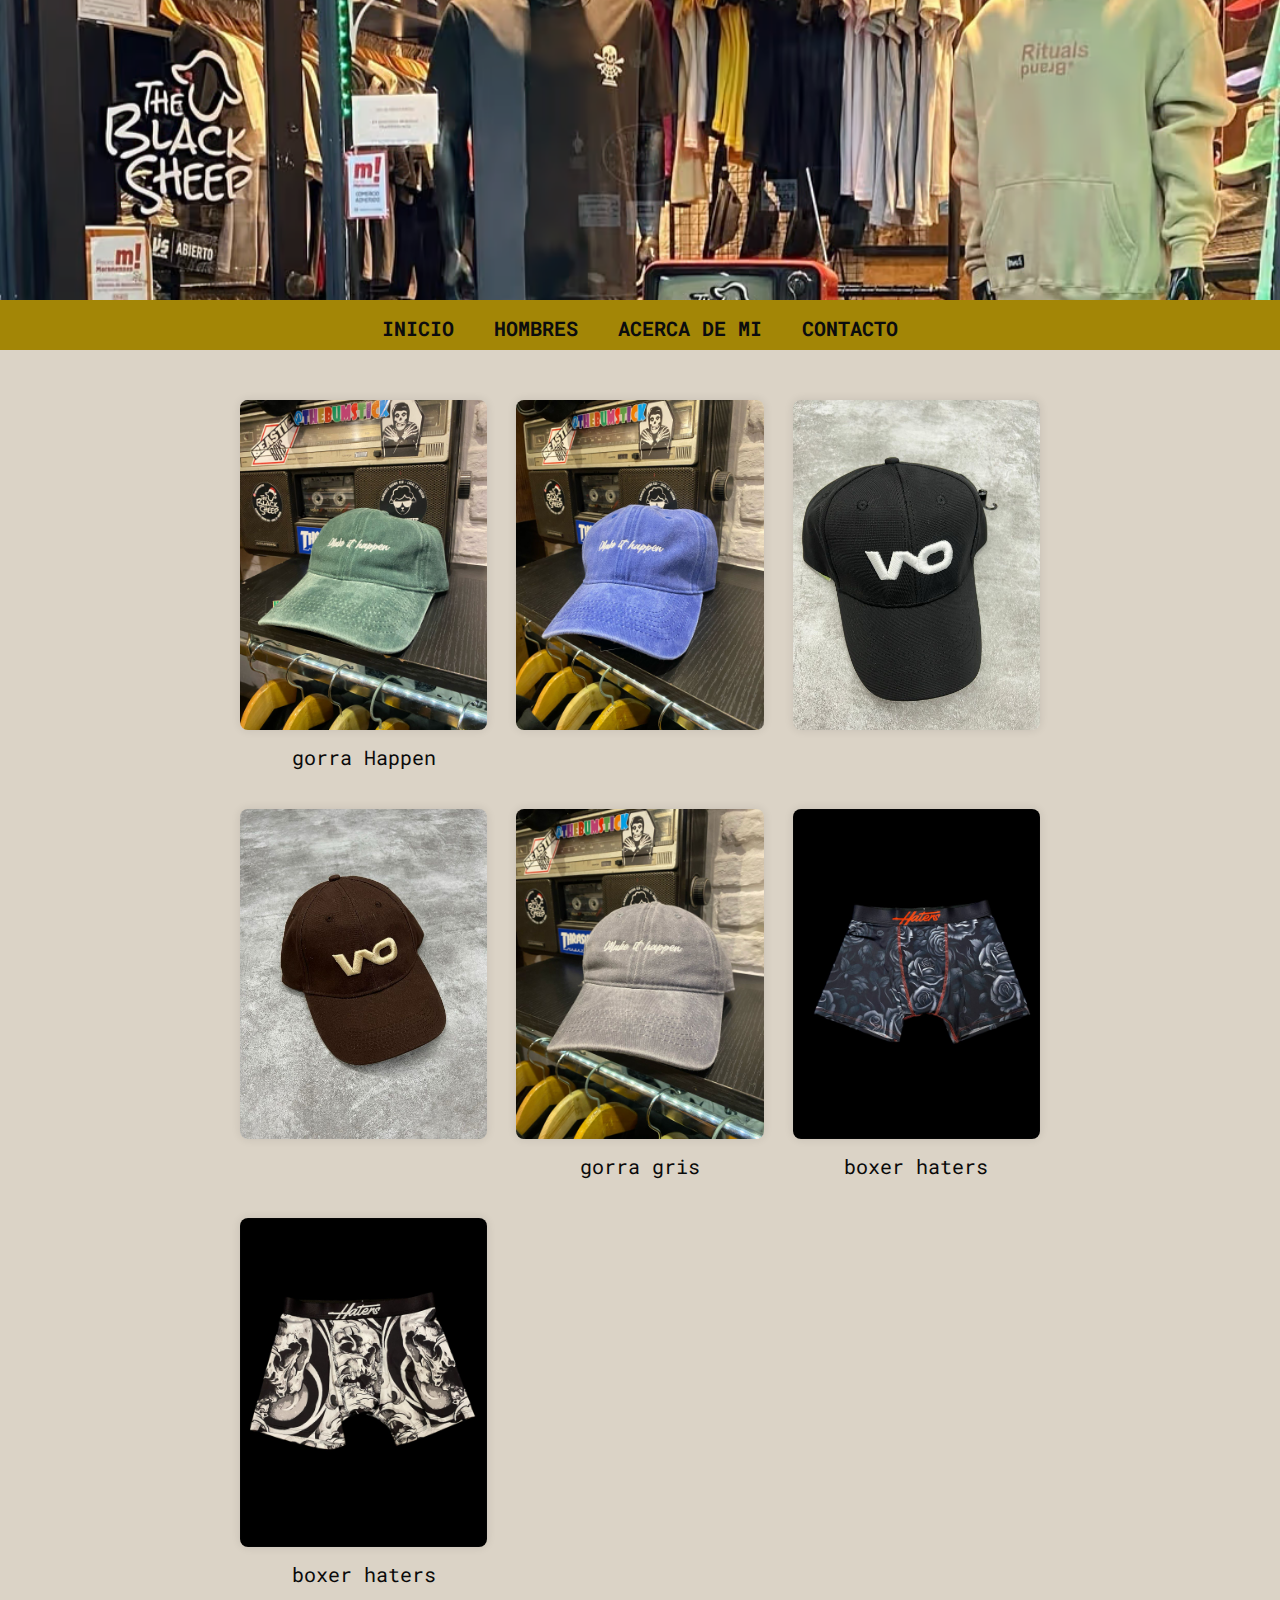
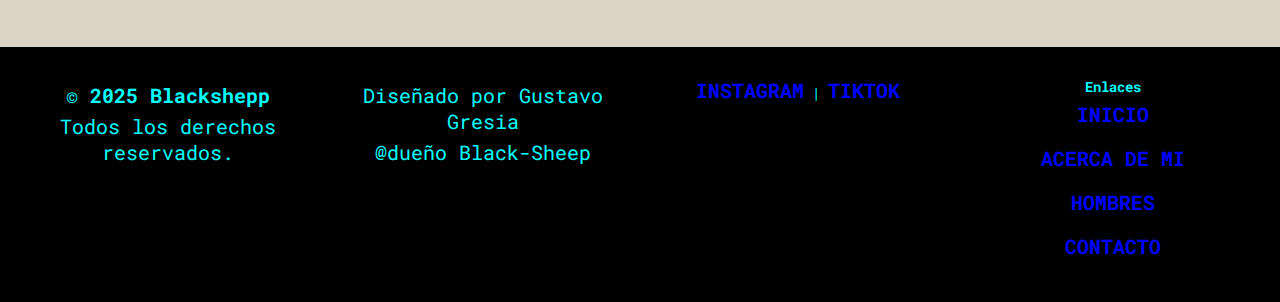
<file: paginas/accesorios.html>
<!DOCTYPE html>
<html lang="es">
<head>
    <meta charset="UTF-8">
    <meta name="viewport" content="width=device-width, initial-scale=1.0">
    <title>Accesorios</title>
    <meta name="description" content="Tienda de ropa Multi marca, especializada en moda masculina y accesorios. Encuentra las últimas tendencias en ropa y complementos.">
    <meta name="keywords" content="ropa, moda, accesorios, hombres, tienda online, Black Sheep morom, Buenos Aires">
    <link rel="stylesheet" href="../css/estilos.css">
   <link rel="shortcut icon" href="../imagenes/logo.png" type="image/x-icon">   
</head>
<body>
    <header> 
    </header>
    <main>
    <nav>
        <ul><li>
             <a href="../index.html"> Inicio </a> 
             <a href="../paginas/hombres.html"> Hombres</a> 
             <a href="../paginas/acerca-de-mi.html"> Acerca de mi </a> 
             <a href="../paginas/contacto.html"> Contacto </a> 
            </li></ul>
    </nav>
 
        <div class="grid-accesorios">
             <div class="producto"><img src="../fotos/gorra 1.jpeg" alt="gorra 1"><p> gorra Happen</p></div>
                <div class="producto"><img src="../fotos/gorra 4.jpeg" alt="gorra"><p> </p></div>
                <div class="producto"><img src="../fotos/gorra2.jpeg" alt="gorra2"><p> </p></div>
                <div class="producto"><img src="../fotos/gorra3.jpeg" alt="gorra3"><p></p></div> 
                <div class="producto"><img src="../fotos/gorra gris.jpeg" alt="gorra gris"><p>gorra gris</p></div>
                <div class="producto"><img src="../fotos/boxer 2.jpeg" alt="boxer 2"><p>boxer haters</p></div>
                <div class="producto"><img src="../fotos/boxer 1.jpeg" alt="buzo1"><p> boxer haters </p></div>
                
          </div>
</main>
<footer class="footer">
  <div class="footer-col">
    <p><strong>&copy; 2025 Blackshepp</strong></p>
    <p>Todos los derechos reservados.</p>
  </div>
  <div class="footer-col">
    <p>Diseñado por Gustavo Gresia</p>
    <p>@dueño Black-Sheep</p>
  </div>
  <div class="footer-col">
    <a href="https://www.instagram.com/blacksheeptbs/" target="_blank" rel="noopener noreferrer">Instagram</a> |
    <a href="https://tiktok.com/@blacksheptbs/" target="_blank" rel="noopener noreferrer">TikTok</a>
  </div>
  <div class="footer-col">
      <h4>Enlaces</h4>
    <ul>
      <li><a href="../index.html">Inicio</a></li>
      <li><a href="./acerca-de-mi.html">Acerca de mi</a></li>
      <li><a href="./hombres.html">Hombres</a></li>
        <li><a href="./contacto.html">Contacto</a></li>
    </ul>
  </div>
</footer>
</body>
</html>
</file>
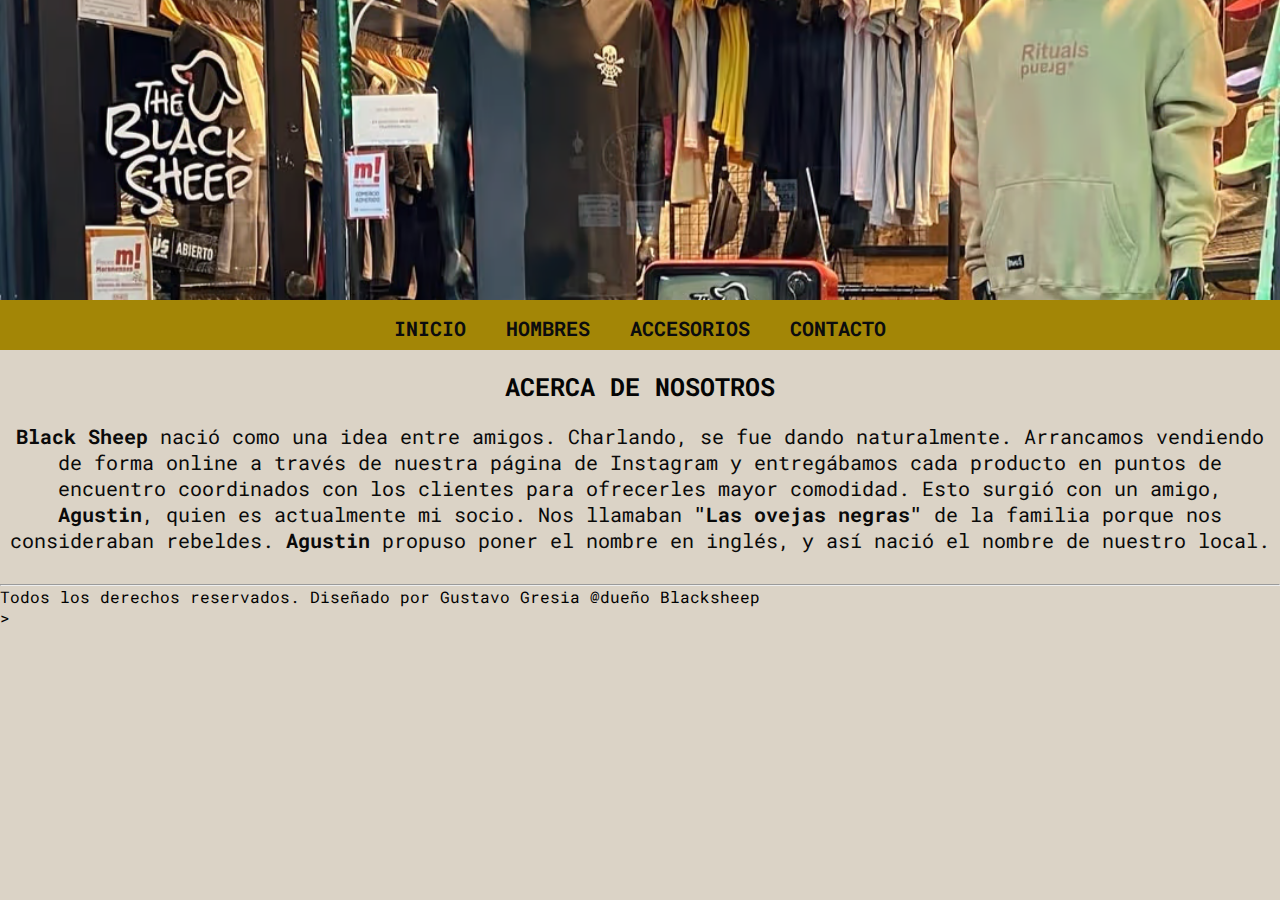
<file: paginas/acerca-de-mi.html>
<!DOCTYPE html>
<html lang="es">
<head>
    <meta charset="UTF-8">
    <meta name="viewport" content="width=device-width, initial-scale=1.0">

  
    <link rel="stylesheet" href="../css/estilos.css">
    <link rel="shortcut icon" href="../imagenes/logo.png" type="image/x-icon">
    <title>Acerca de mi </title>
</head>
<body>
    <header> 
        
        
    </header>
    <nav>
        <ul><li>
             <a href="../index.html"> Inicio </a> 
             <a href="../paginas/hombres.html"> Hombres</a>
             <a href="../paginas/accesorios.html"> Accesorios</a> 
             <a href="../paginas/contacto.html"> Contacto </a> 
            </li></ul>
        </nav>
    <main>  
        <h2>Acerca de Nosotros</h2>
       <p> 
        <B>Black Sheep </B>nació como una idea entre amigos. Charlando, se fue dando naturalmente. Arrancamos vendiendo de forma online a través de nuestra página de Instagram y entregábamos cada producto en puntos de encuentro coordinados con los clientes para ofrecerles mayor comodidad.

Esto surgió con un amigo, <B>Agustin</B>, quien es actualmente mi socio. Nos llamaban <B>"Las ovejas negras" </B>de la familia porque nos consideraban rebeldes. <B>Agustin</B> propuso poner el nombre en inglés, y así nació el nombre de nuestro local. </p>
     </p>
</main>
<br>    
<footer> <hr>Todos los derechos reservados. Diseñado por Gustavo Gresia @dueño Blacksheep <br> >
    
</body>
</html>
</file>
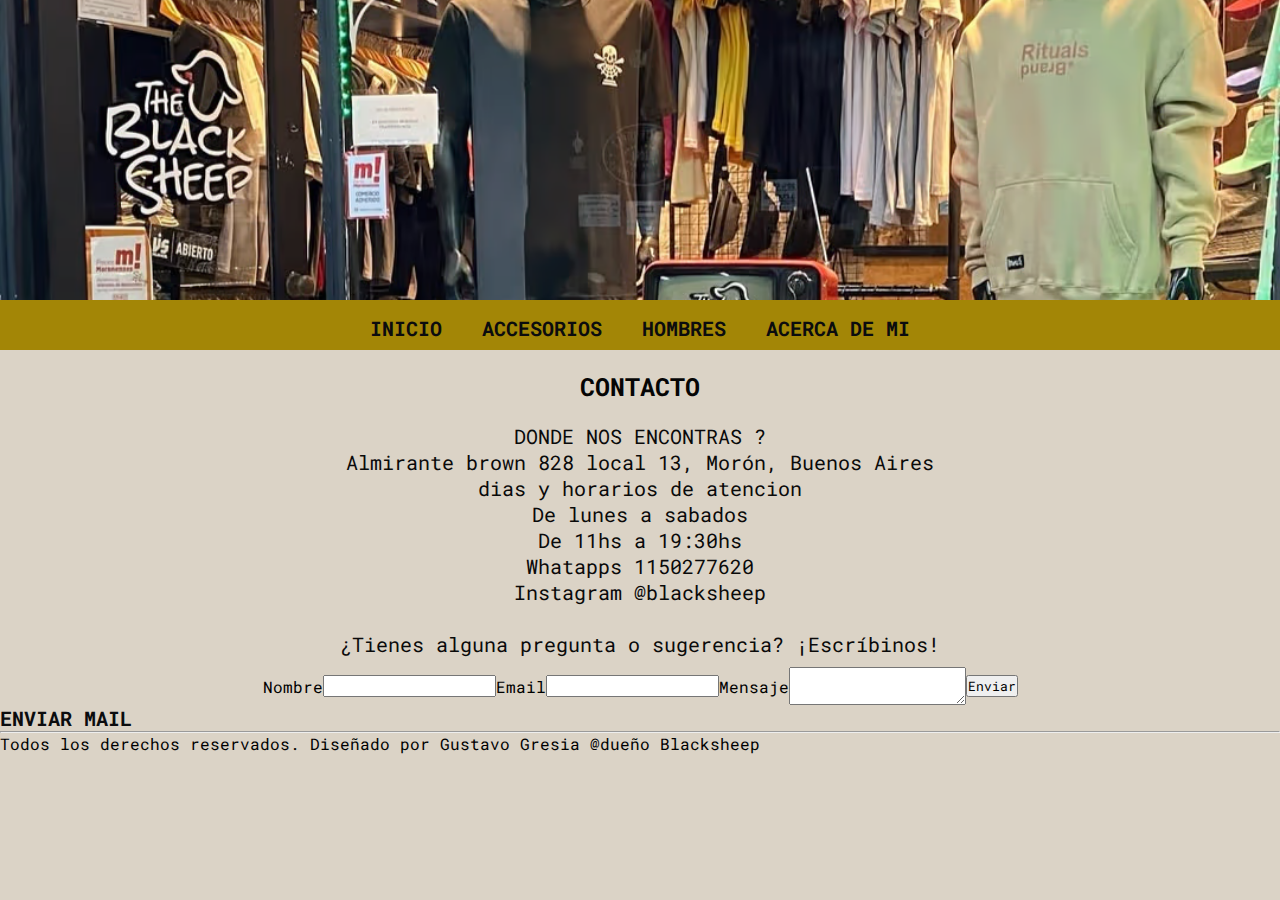
<file: paginas/contacto.html>
<!DOCTYPE html>
<html lang="es">
<head>
    <meta charset="UTF-8">
    <meta name="viewport" content="width=device-width, initial-scale=1.0">
    <link rel="stylesheet" href="../css/estilos.css">
    <link rel="shortcut icon" href="../imagenes/logo.png" type="image/x-icon">
    <title>Contacto</title>
</head>
<body>
    <header> 
    
    </header>
    <nav>
      <ul><li>
             <a href="../index.html"> Inicio </a> 
            <a href="../paginas/accesorios.html">Accesorios </a>
            <a href="../paginas/hombres.html">Hombres </a> 
             <a href="../paginas/acerca-de-mi.html"> Acerca de mi </a> 
            </li></ul>
            </nav>
    <main> <h2> Contacto</h2> 
        <div> 
            <p>
             DONDE NOS ENCONTRAS ? <br>
             Almirante brown 828 local 13, Morón, Buenos Aires <br>
                dias y horarios de atencion <br> 
                De lunes a sabados <br>
                De 11hs a 19:30hs <br>
                Whatapps 1150277620 <br>
                Instagram @blacksheep <br>
                <br>
            ¿Tienes alguna pregunta o sugerencia? ¡Escríbinos! </p>

        </div>
        <form action="enviar.php" method="post">
            <label for="nombre">Nombre</label>
            <input type="text" name="nombre" id="nombre" required>
            <label for="email">Email</label>
            <input type="email" name="email" id="email" required>
            <label for="mensaje">Mensaje</label>
            <textarea name="mensaje" id="mensaje" required></textarea>
            <input type="submit" value="Enviar">
        </form>
        <a href="maito:adm.gresia@gmail.com" title="Enviar mail a Black Sheep">Enviar Mail</a>
</main>
<footer> <hr>Todos los derechos reservados. Diseñado por Gustavo Gresia @dueño Blacksheep <br> 
    
</body>
</html>
</file>
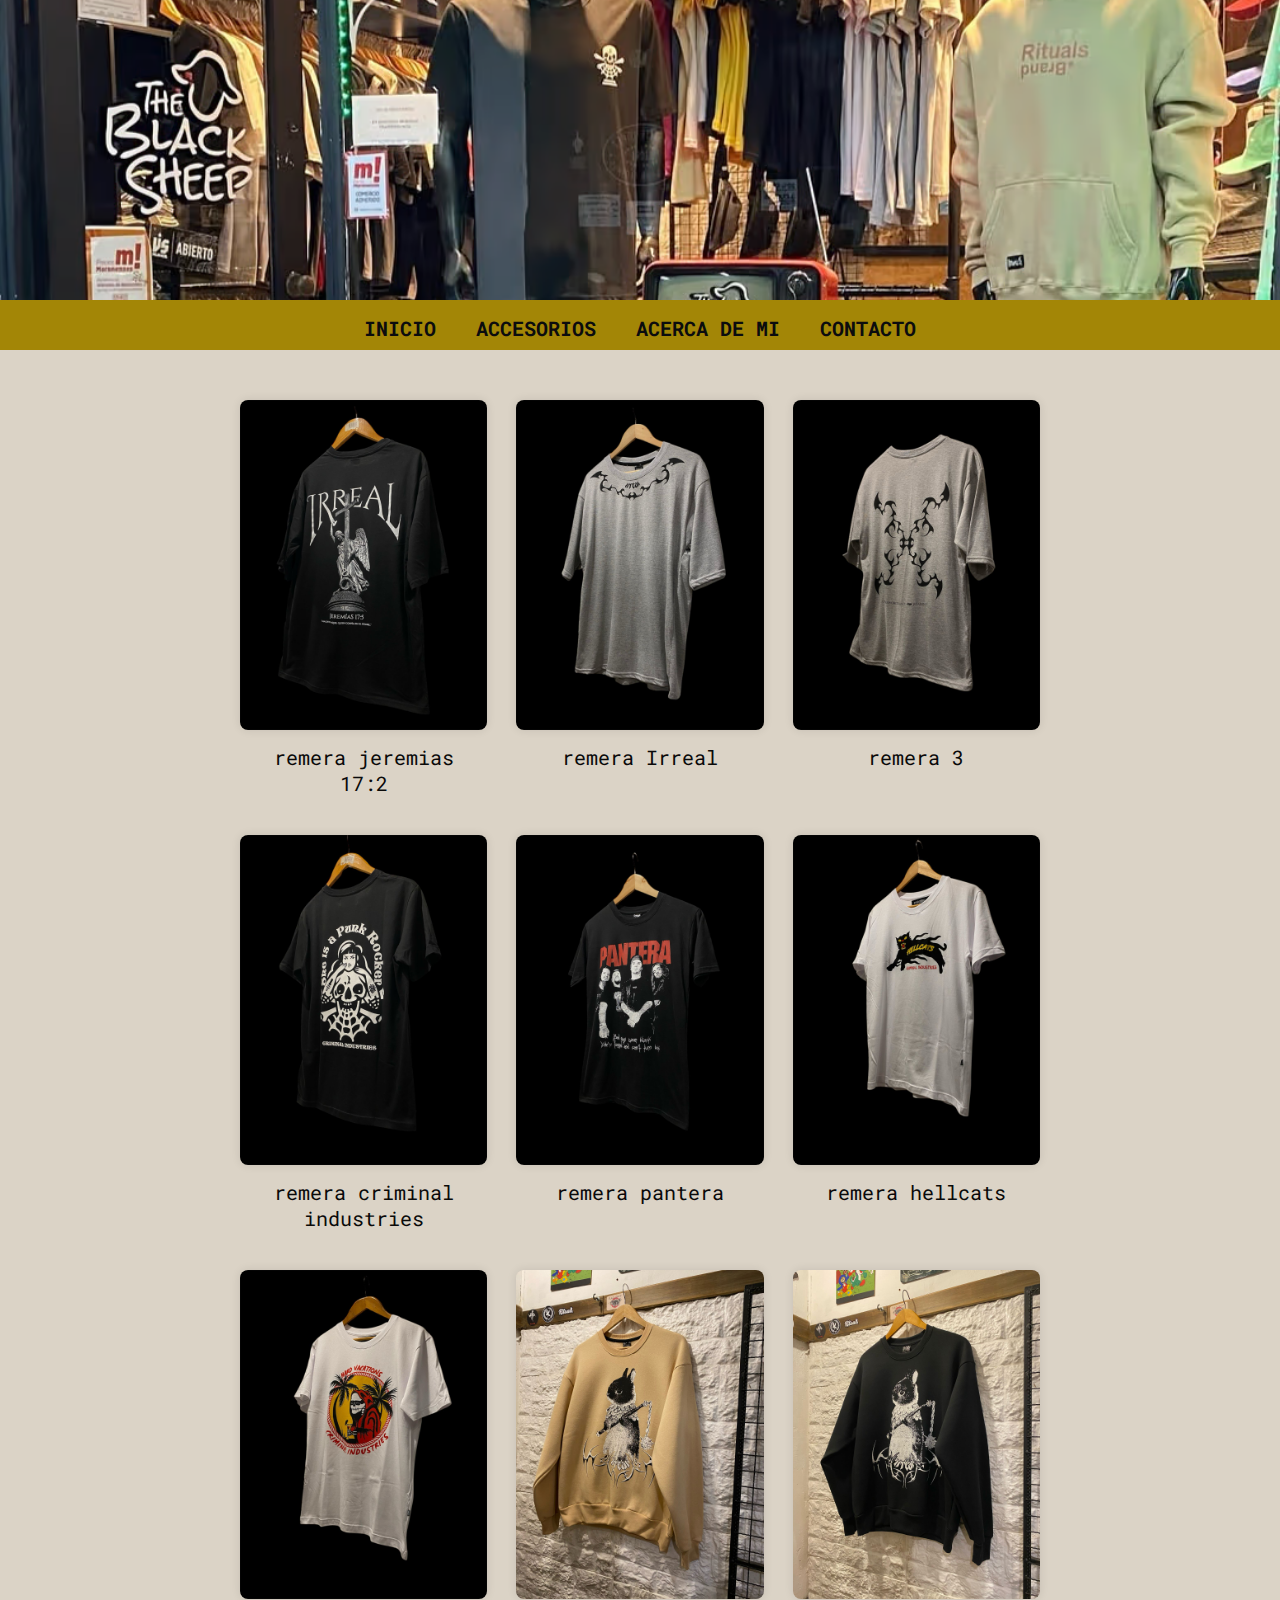
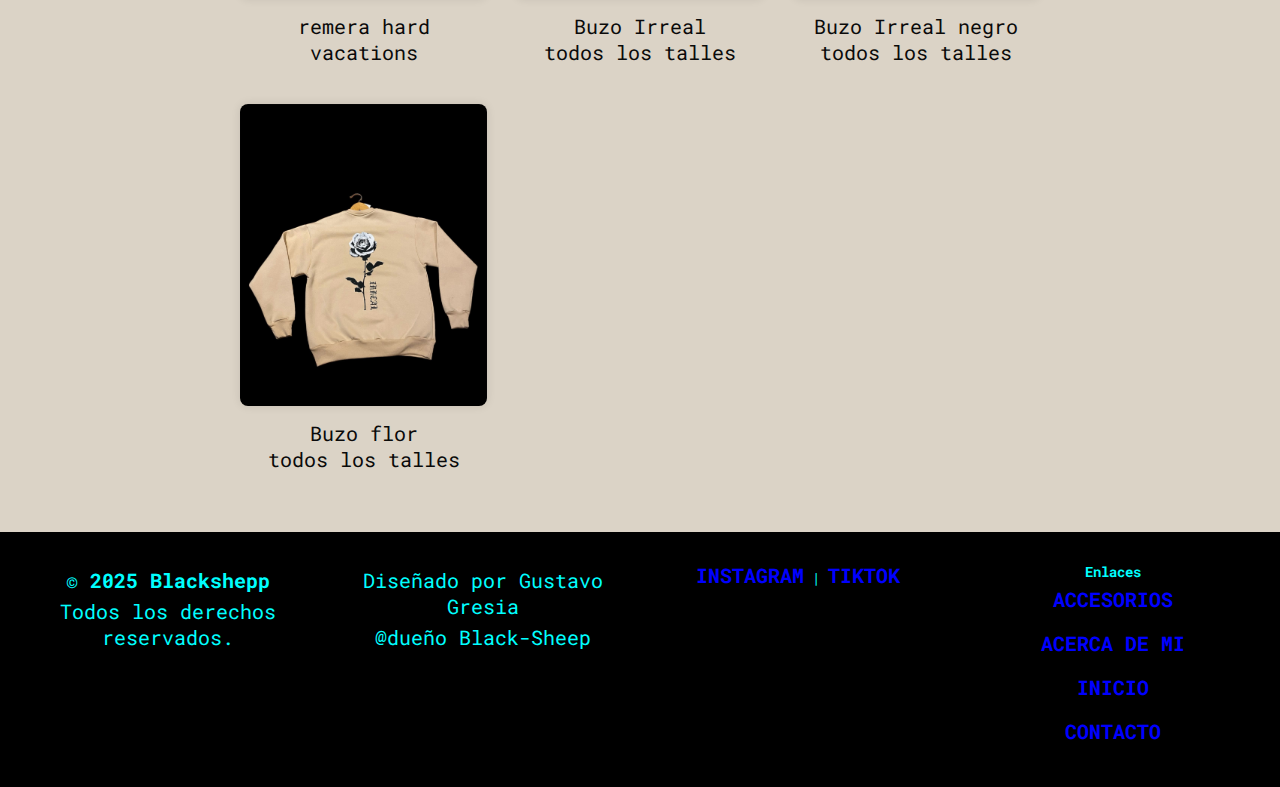
<file: paginas/hombres.html>
<!DOCTYPE html>
<html lang="es">
<head>
    <meta charset="UTF-8">
    <meta name="viewport" content="width=device-width, initial-scale=1.0">
    <title>Hombres</title>
    <meta name="description" content="Tienda de ropa Multi marca, especializada en moda masculina y accesorios. Encuentra las últimas tendencias en ropa y complementos.">
    <meta name="keywords" content="ropa, moda, accesorios, hombres, tienda online, Black Sheep morom, Buenos Aires">
    <link rel="stylesheet" href="../css/estilos.css">
    <link rel="shortcut icon" href="../imagenes/logo.png" type="image/x-icon">

</head>
<body>
    <header> 
        
    </header>
    <nav>
        <ul><li>
             <a href="../index.html"> Inicio </a> 
             <a href="../paginas/accesorios.html">Accesorios</a> 
             <a href="../paginas/acerca-de-mi.html"> Acerca de mi </a> 
             <a href="../paginas/contacto.html"> Contacto </a> 
            </li></ul>
    </nav>
    <main>  
         <div class="grid-galeria">
                <div class="producto"><img src="../fotos/remera1.jpeg" alt="remera1"><p>remera jeremias 17:2 </p></div>
                <div class="producto"><img src="../fotos/remera2.jpeg" alt="remera2"><p>remera Irreal</p></div>
                <div class="producto"><img src="../fotos/remera3.jpeg" alt="remera3"><p>remera 3</p></div>
                <div class="producto"><img src="../fotos/remera4.jpeg" alt="remera4"><p>remera criminal industries</p></div>
                <div class="producto"><img src="../fotos/remera5.jpeg" alt="remera5"><p>remera pantera</p></div>
                <div class="producto"><img src="../fotos/remera6.jpeg" alt="remera6"><p>remera hellcats</p></div>
                <div class="producto"><img src="../fotos/remera7.jpeg" alt="remera7"><p>remera hard vacations</p></div>
                <div class="producto"><img src="../fotos/buzo1.jpeg" alt="buzo1"><p>Buzo Irreal <br>todos los talles</p></div>
                <div class="producto"><img src="../fotos/buzo2.jpeg" alt  ="buzo2"><p>Buzo Irreal negro<br>todos los talles</p></div>
                <div class="producto"><img src="../fotos/buzo3.jpeg" alt="buzo3"><p>Buzo flor<br>todos los talles</p></div>
              
              </div>
</main>
         <script src="https://unpkg.com/aos@next/dist/aos.js"></script>
  
<footer class="footer">
  <div class="footer-col">
    <p><strong>&copy; 2025 Blackshepp</strong></p>
    <p>Todos los derechos reservados.</p>
  </div>
  <div class="footer-col">
    <p>Diseñado por Gustavo Gresia</p>
    <p>@dueño Black-Sheep</p>
  </div>
  <div class="footer-col">
    <a href="https://www.instagram.com/blacksheeptbs/" target="_blank" rel="noopener noreferrer">Instagram</a> |
    <a href="https://tiktok.com/@blacksheptbs/" target="_blank" rel="noopener noreferrer">TikTok</a>
  </div>
  <div class="footer-col">
      <h4>Enlaces</h4>
    <ul>
      <li><a href="./accesorios.html">Accesorios</a></li>
      <li><a href="./acerca-de-mi.html">Acerca de mi</a></li>
      <li><a href="../index.html">Inicio</a></li>
        <li><a href="./contacto.html">Contacto</a></li>
    </ul>
  </div>
</footer> 

</body>
</html>
</file>
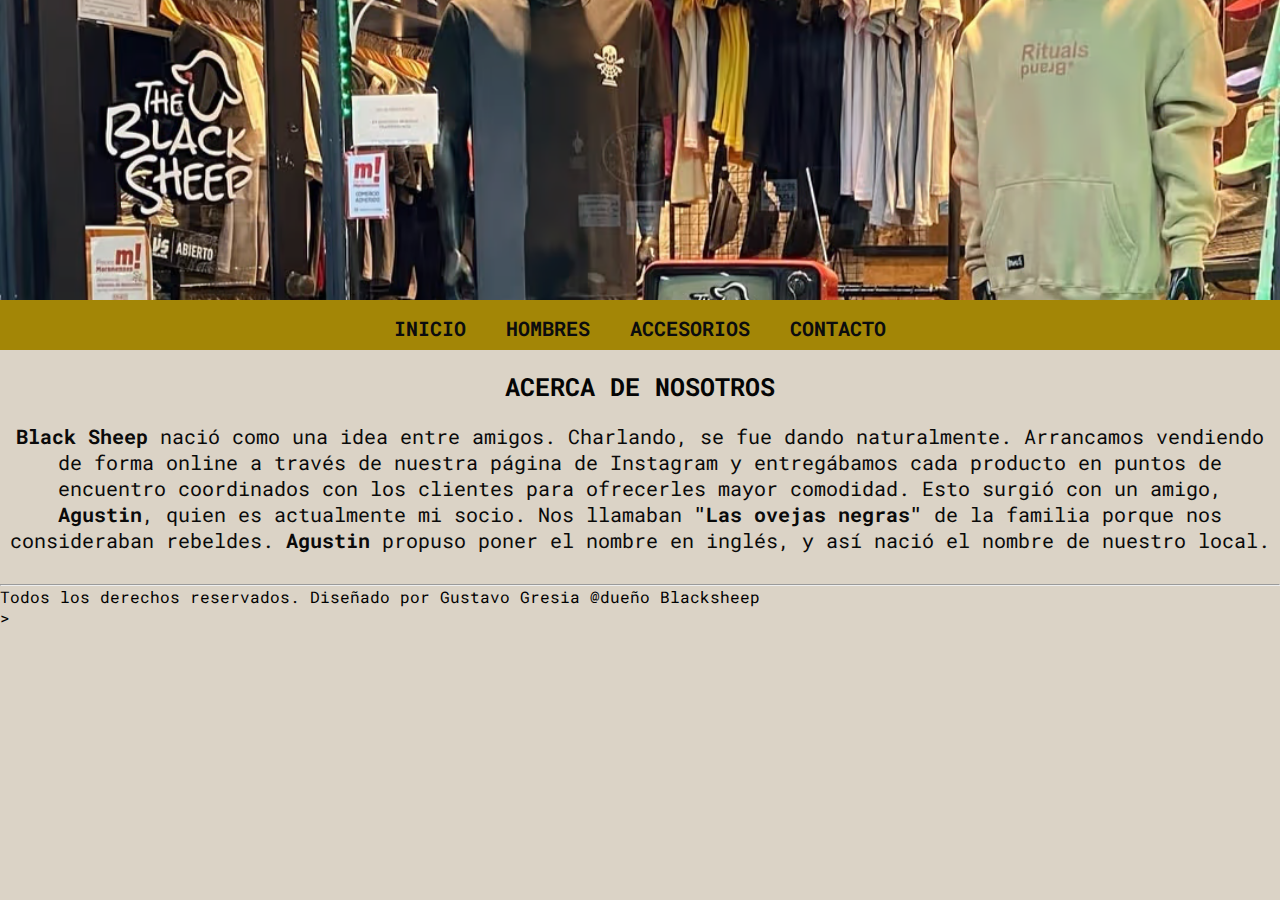
<file: css/paginas/acerca-de-mi.html>
<!DOCTYPE html>
<html lang="es">
<head>
    <meta charset="UTF-8">
    <meta name="viewport" content="width=device-width, initial-scale=1.0">

  
    <link rel="stylesheet" href="../estilos.css">
    <link rel="shortcut icon" href="../imagenes/logo.png" type="image/x-icon">
    <title>Acerca de mi </title>
</head>
<body>
    <header> 
        
        
    </header>
    <nav>
        <ul><li>
             <a href="../index.html"> Inicio </a> 
             <a href="../paginas/hombres.html"> Hombres</a>
             <a href="../paginas/accesorios.html"> Accesorios</a> 
             <a href="../paginas/contacto.html"> Contacto </a> 
            </li></ul>
        </nav>
    <main>  
        <h2>Acerca de Nosotros</h2>
       <p> 
        <B>Black Sheep </B>nació como una idea entre amigos. Charlando, se fue dando naturalmente. Arrancamos vendiendo de forma online a través de nuestra página de Instagram y entregábamos cada producto en puntos de encuentro coordinados con los clientes para ofrecerles mayor comodidad.

Esto surgió con un amigo, <B>Agustin</B>, quien es actualmente mi socio. Nos llamaban <B>"Las ovejas negras" </B>de la familia porque nos consideraban rebeldes. <B>Agustin</B> propuso poner el nombre en inglés, y así nació el nombre de nuestro local. </p>
     </p>
</main>
<br>    
<footer> <hr>Todos los derechos reservados. Diseñado por Gustavo Gresia @dueño Blacksheep <br> >
    
</body>
</html>
</file>
<file: css/estilos.css>
@charset "UTF-8";
@import url("https://fonts.googleapis.com/css2?family=Roboto+Mono:ital,wght@0,100..700;1,100..700&display=swap");
.whatsapp-float {
  position: fixed;
  bottom: 20px;
  right: 20px;
  z-index: 100;
}

.footer {
  display: grid;
  grid-template-columns: repeat(4, 1fr);
  gap: 20px;
  background-color: black;
  color: aqua;
  padding: 30px 20px;
  font-size: 14px;
  text-align: center;
}
.footer .footer-col p, .footer .footer-col a {
  margin: 5px 0;
  color: aqua;
}
.footer .footer-col a {
  color: blue;
  text-decoration: none;
}
.footer .footer-col a:hover {
  color: aqua;
}
.footer .footer-col ul {
  list-style: none;
  padding: 0;
}
.footer .footer-col ul li {
  margin-bottom: 8px;
}

* {
  padding: 0;
  margin: 0;
  box-sizing: border-box;
  font-family: "Roboto Mono", monospace;
}

h1 {
  font-size: 30px;
  text-align: center;
  color: black;
  text-transform: uppercase;
  margin: 10px;
}

h2 {
  font-size: 25px;
  text-align: center;
  text-transform: uppercase;
  color: rgb(5, 5, 5);
}

main h2 {
  font-size: 25px;
  text-transform: uppercase;
  color: rgb(5, 5, 5);
  margin: 20px;
}

h3 {
  font-size: 70px;
  text-align: left;
  text-transform: uppercase;
  color: rgb(14, 14, 14);
  margin: 50px;
}

.bienvenida {
  font-size: 2em;
  text-align: center;
  margin-top: 40px;
}

.palabra1,
.palabra2 {
  display: inline-block;
  transition: transform 0.3s ease, color 0.3s ease;
  cursor: default;
}

.palabra1:hover {
  transform: scale(1.2);
  color: #1abc9c; /* cambia a verde agua */
}

.palabra2:hover {
  transform: scale(1.2);
  color: #1a3772; /* cambia a naranja */
}

body {
  background-color: #DBD3C6;
}

header {
  background-image: url(../imagenes/frente.avif);
  background-size: cover;
  background-position: center;
  height: 300px;
  display: flex;
  justify-content: center;
  align-items: center;
}

nav {
  background-color: #a38606;
  position: sticky;
  top: 0;
  width: 100%;
  height: 50px;
  padding-top: 15px;
  padding-bottom: 15px;
  align-items: center;
  gap: 900 px;
}

ul li {
  display: flex;
  flex-wrap: wrap;
  justify-content: center;
  gap: 40px;
}

section div {
  display: flex;
  flex-wrap: wrap;
  justify-content: center;
  gap: 10px;
}

a {
  text-decoration: none;
  color: rgb(11, 12, 14);
  font-size: 20px;
  text-transform: uppercase;
  transition: 0.5s;
  font-weight: bold;
  left: 15px;
}

.grid-galeria {
  display: grid;
  grid-template-columns: repeat(3, 1fr); /* 3 columnas */
  gap: 1.8rem;
  max-width: 900px;
  margin: 0 auto;
  padding: 50px;
}

.grid-galeria img {
  width: 300%;
  height: auto;
  border-radius: 20px;
  box-shadow: 0 0 10px rgba(0, 0, 0, 0.1);
}

.grid-accesorios {
  display: grid;
  grid-template-columns: repeat(3, 1fr); /* 3 columnas */
  gap: 1.8rem;
  max-width: 900px;
  margin: 0 auto;
  padding: 50px;
}

.grid-accesorios img {
  width: 100%;
  height: auto;
  border-radius: 20px;
  box-shadow: 0 0 10px rgba(0, 0, 0, 0.1);
}

.productos-grid {
  display: grid;
  grid-template-columns: repeat(auto-fill, minmax(200px, 1fr)); /* columnas automáticas */
  gap: 20px; /* espacio entre productos */
  padding: 20px;
}

.producto img {
  width: 100%;
  height: auto;
  object-fit: cover;
  border-radius: 8px;
}

.producto h3 {
  font-size: 18px;
  margin: 10px 0;
  text-align: center;
}

body nav a:hover {
  color: rgb(247, 246, 246);
  transition: 0.5s;
  width: 50;
  float: right;
  margin: 10px;
}

main form {
  display: flex;
  justify-content: center;
  align-items: center;
}

aside {
  background-color: #0D4A3A;
  color: white;
}

p {
  font-size: 20px;
  text-align: center;
  color: rgb(10, 10, 10);
  margin: 10px;
}

#grid {
  display: grid;
  grid-template-columns: repeat(auto-fit, minmax(300px, 1fr));
  gap: 20px;
  padding: 20px;
}

@media (max-width: 768px) {
  .grid-galeria {
    grid-template-columns: repeat(2, 1fr); /* 2 columnas en pantallas pequeñas */
  }
  .grid-accesorios {
    grid-template-columns: repeat(2, 1fr); /* 2 columnas en pantallas pequeñas */
  }
  h3 {
    font-size: 50px;
    margin: 20px;
  }
  h2 {
    font-size: 20px;
    margin: 10px;
  }
}
@media (max-width: 600px) {
  .grid-galeria {
    grid-template-columns: 1fr; /* 1 columna en pantallas muy pequeñas */
  }
  .grid-accesorios {
    grid-template-columns: 1fr; /* 1 columna en pantallas muy pequeñas */
  }
  h3 {
    font-size: 30px;
    margin: 10px;
  }
  h2 {
    font-size: 15px;
    margin: 5px;
  }
  nav {
    flex-direction: column;
    align-items: center;
  }
  nav ul li {
    flex-direction: column;
    align-items: center;
  }
}

/*# sourceMappingURL=estilos.css.map */
</file>
